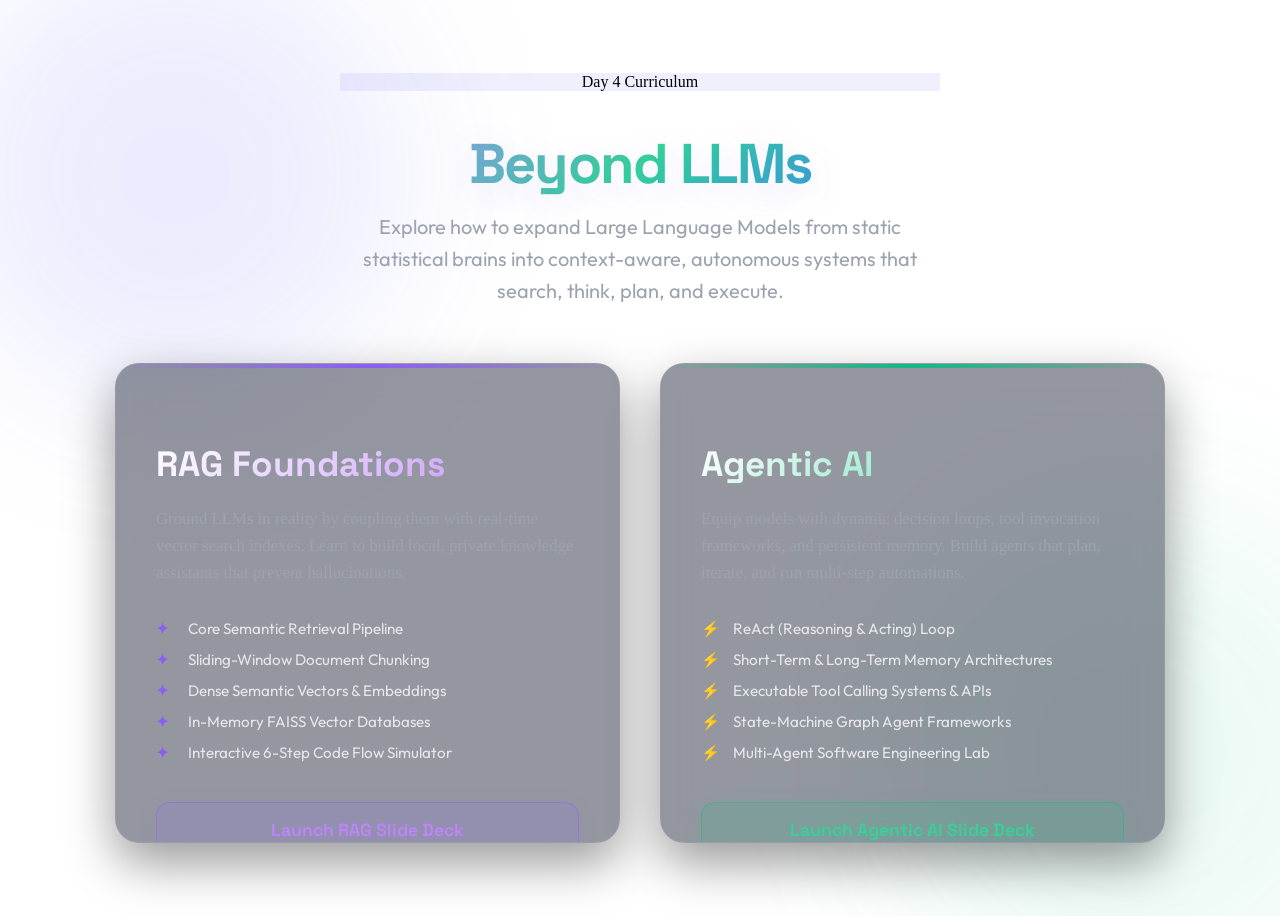
<file: day4_beyond_llm/presentation/index.html>
<!DOCTYPE html>
<html lang="en">

<head>
  <meta charset="utf-8" />
  <meta name="viewport" content="width=device-width, initial-scale=1" />
  <title>Day 4: Beyond LLMs — RAG &amp; Agentic AI Portal</title>
  <link rel="stylesheet" href="deck.css" />
</head>

<body class="anim-deck" style="overflow-x: hidden; min-height: 100vh;">
  <!-- Ambient Backdrop Orbs -->
  <div class="orb orb-a" aria-hidden="true" style="background: rgba(99, 102, 241, 0.12); width: 450px; height: 450px;"></div>
  <div class="orb orb-b" aria-hidden="true" style="background: rgba(16, 185, 129, 0.08); width: 500px; height: 500px;"></div>

  <div class="portal-wrapper">
    <div class="portal-title-area">
      <div class="badge badge-rag" style="border-color: rgba(99, 102, 241, 0.35); background: rgba(99, 102, 241, 0.1); margin-bottom: 1.25rem;">Day 4 Curriculum</div>
      <h1>Beyond LLMs</h1>
      <p>
        Explore how to expand Large Language Models from static statistical brains into context-aware, autonomous systems that search, think, plan, and execute.
      </p>
    </div>

    <div class="portal-grid">
      <!-- Card 1: Retrieval-Augmented Generation -->
      <div class="portal-card portal-card-rag">
        <div class="portal-card-content">
          <h2>RAG Foundations</h2>
          <p>
            Ground LLMs in reality by coupling them with real-time vector search indexes. Learn to build local, private knowledge assistants that prevent hallucinations.
          </p>
          <ul class="portal-card-features">
            <li>Core Semantic Retrieval Pipeline</li>
            <li>Sliding-Window Document Chunking</li>
            <li>Dense Semantic Vectors &amp; Embeddings</li>
            <li>In-Memory FAISS Vector Databases</li>
            <li>Interactive 6-Step Code Flow Simulator</li>
          </ul>
        </div>
        <a href="rag.html" class="portal-btn portal-btn-rag">Launch RAG Slide Deck</a>
      </div>

      <!-- Card 2: Agentic AI -->
      <div class="portal-card portal-card-agent">
        <div class="portal-card-content">
          <h2>Agentic AI</h2>
          <p>
            Equip models with dynamic decision loops, tool invocation frameworks, and persistent memory. Build agents that plan, iterate, and run multi-step automations.
          </p>
          <ul class="portal-card-features">
            <li>ReAct (Reasoning &amp; Acting) Loop</li>
            <li>Short-Term &amp; Long-Term Memory Architectures</li>
            <li>Executable Tool Calling Systems &amp; APIs</li>
            <li>State-Machine Graph Agent Frameworks</li>
            <li>Multi-Agent Software Engineering Lab</li>
          </ul>
        </div>
        <a href="agent.html" class="portal-btn portal-btn-agent">Launch Agentic AI Slide Deck</a>
      </div>
    </div>
  </div>
</body>

</html>
</file>
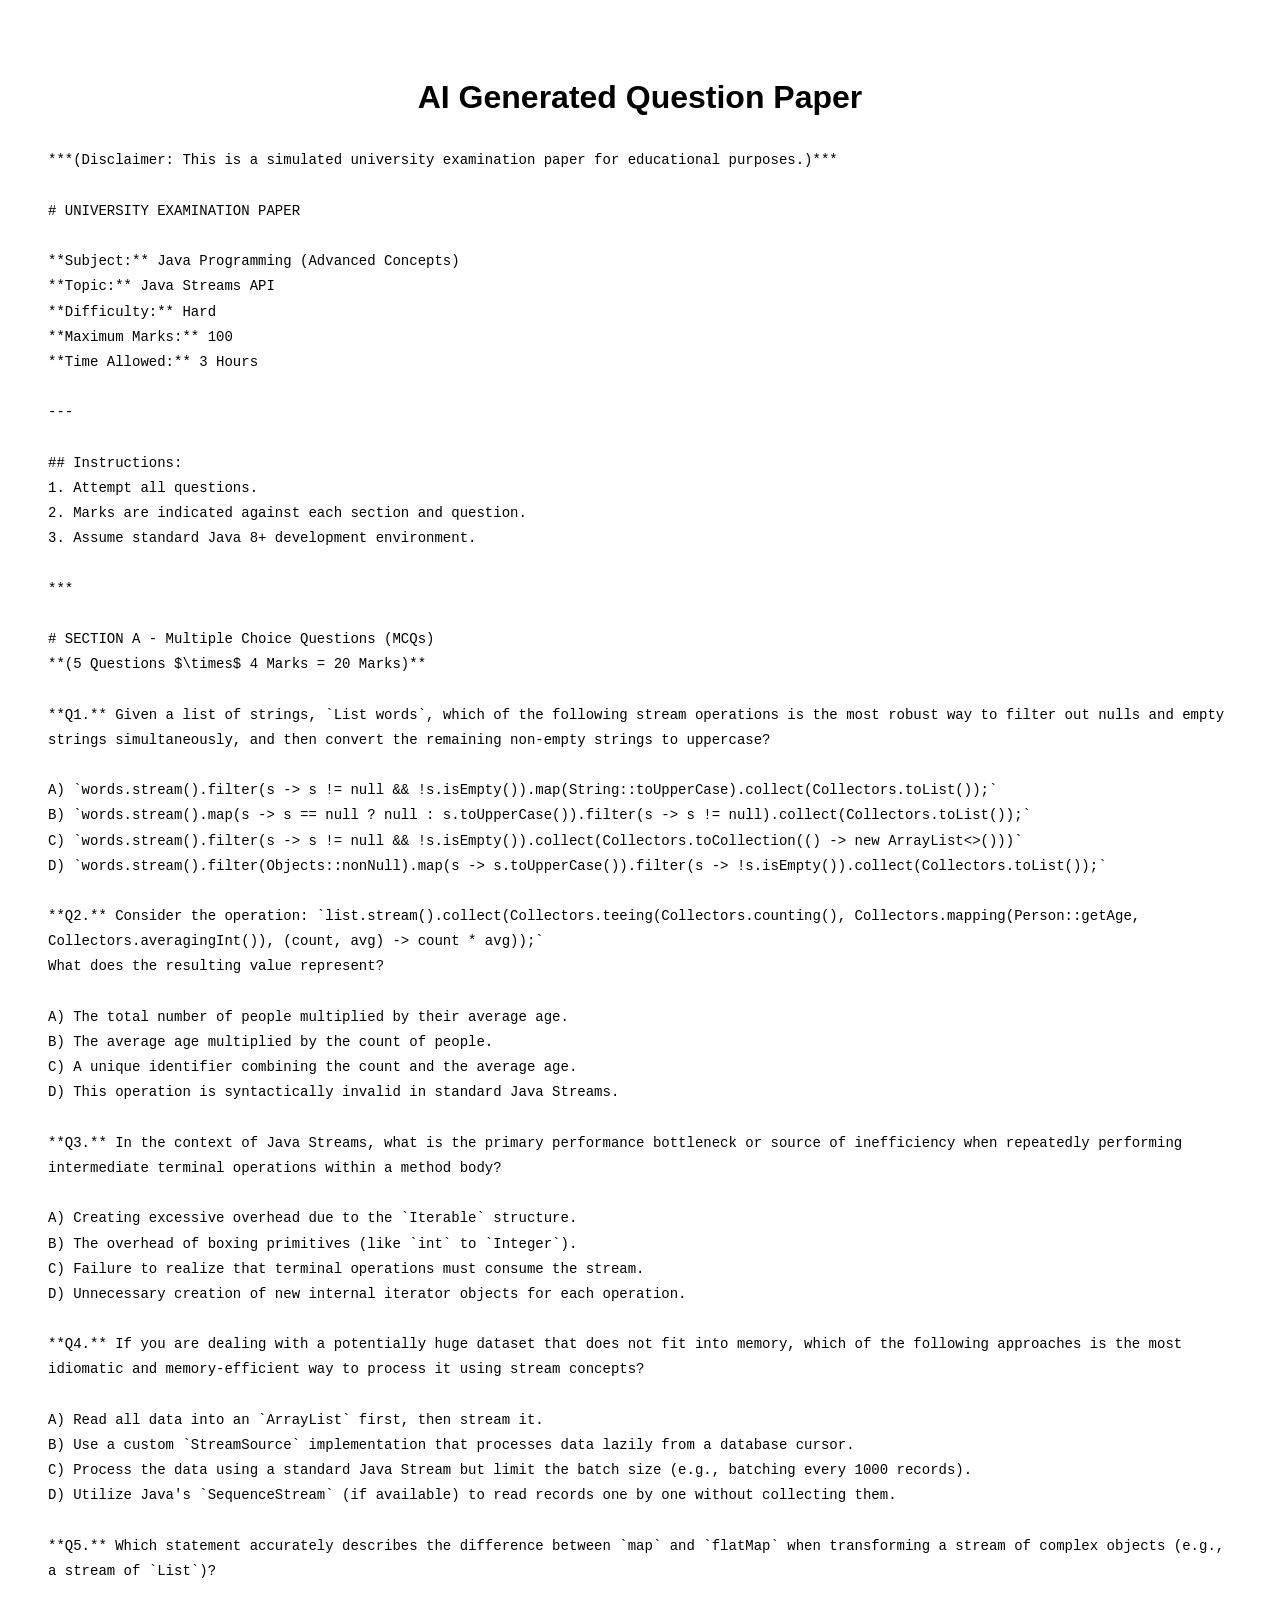
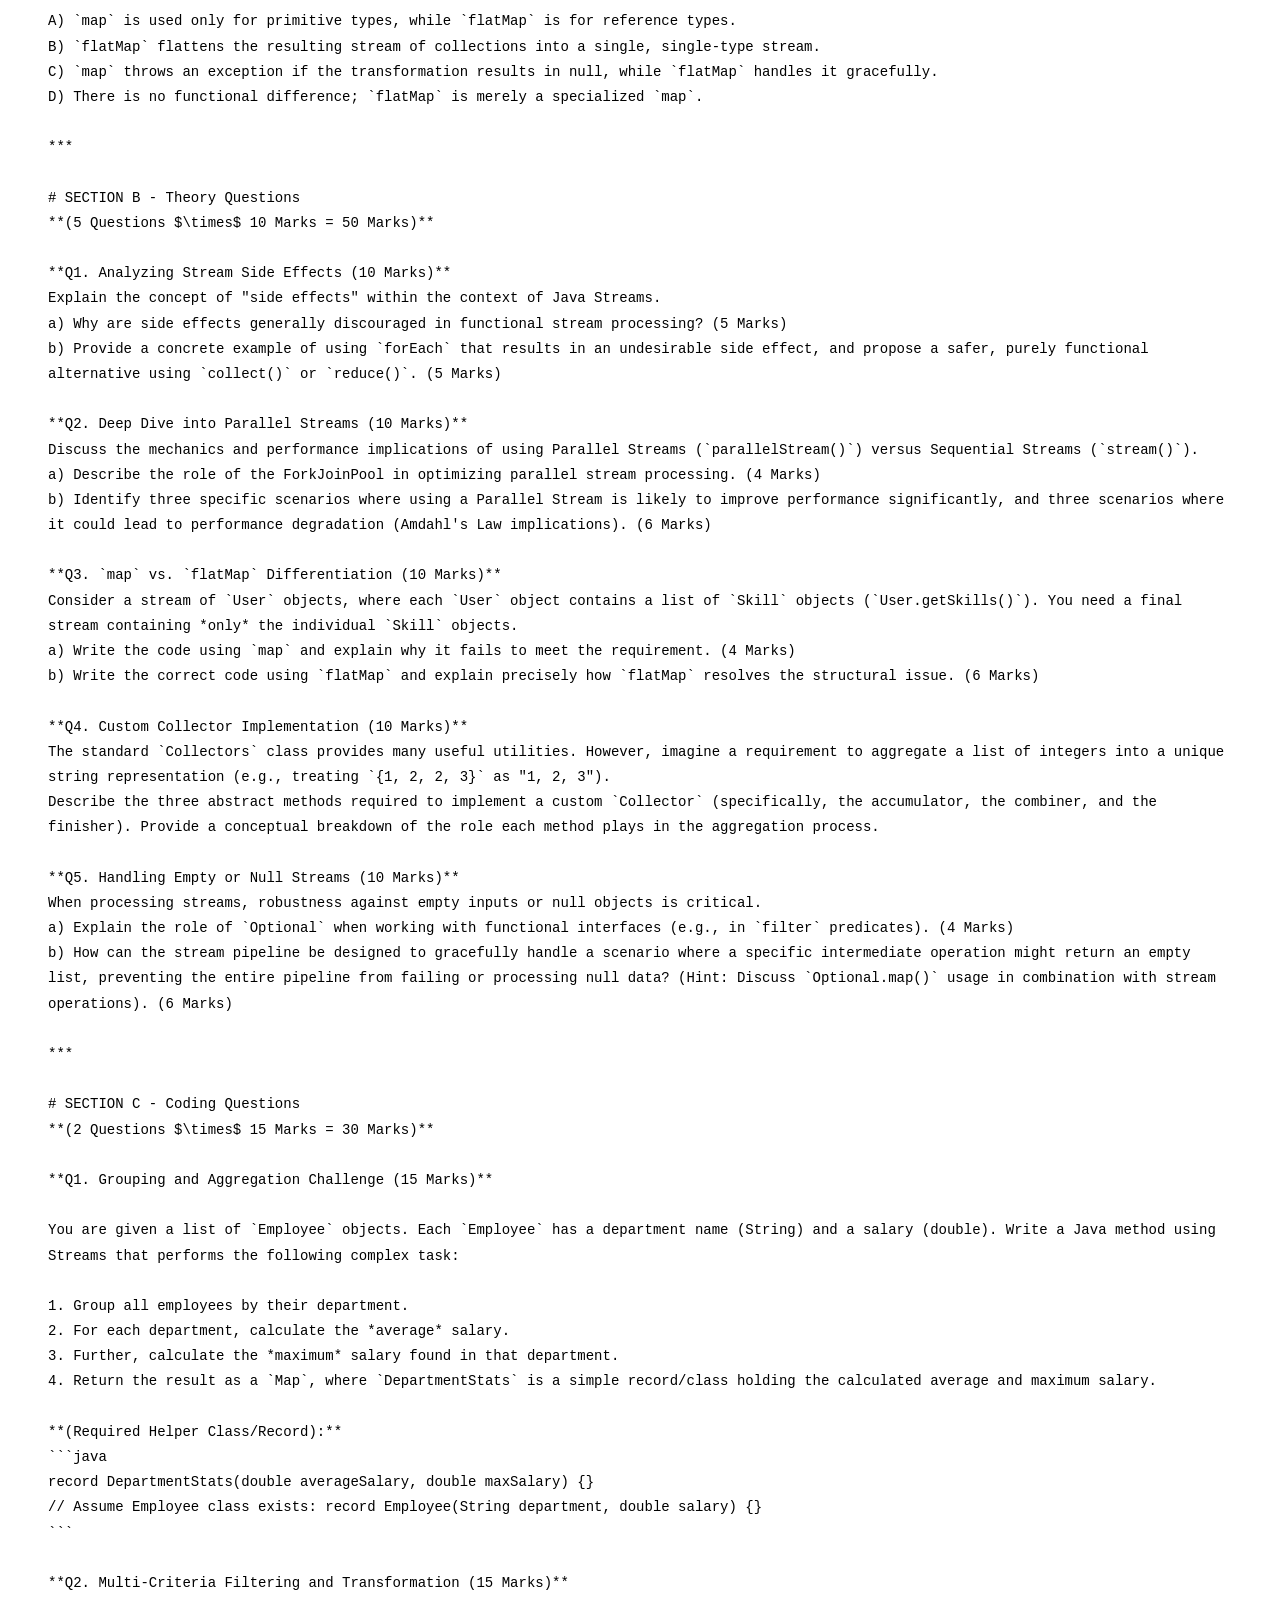
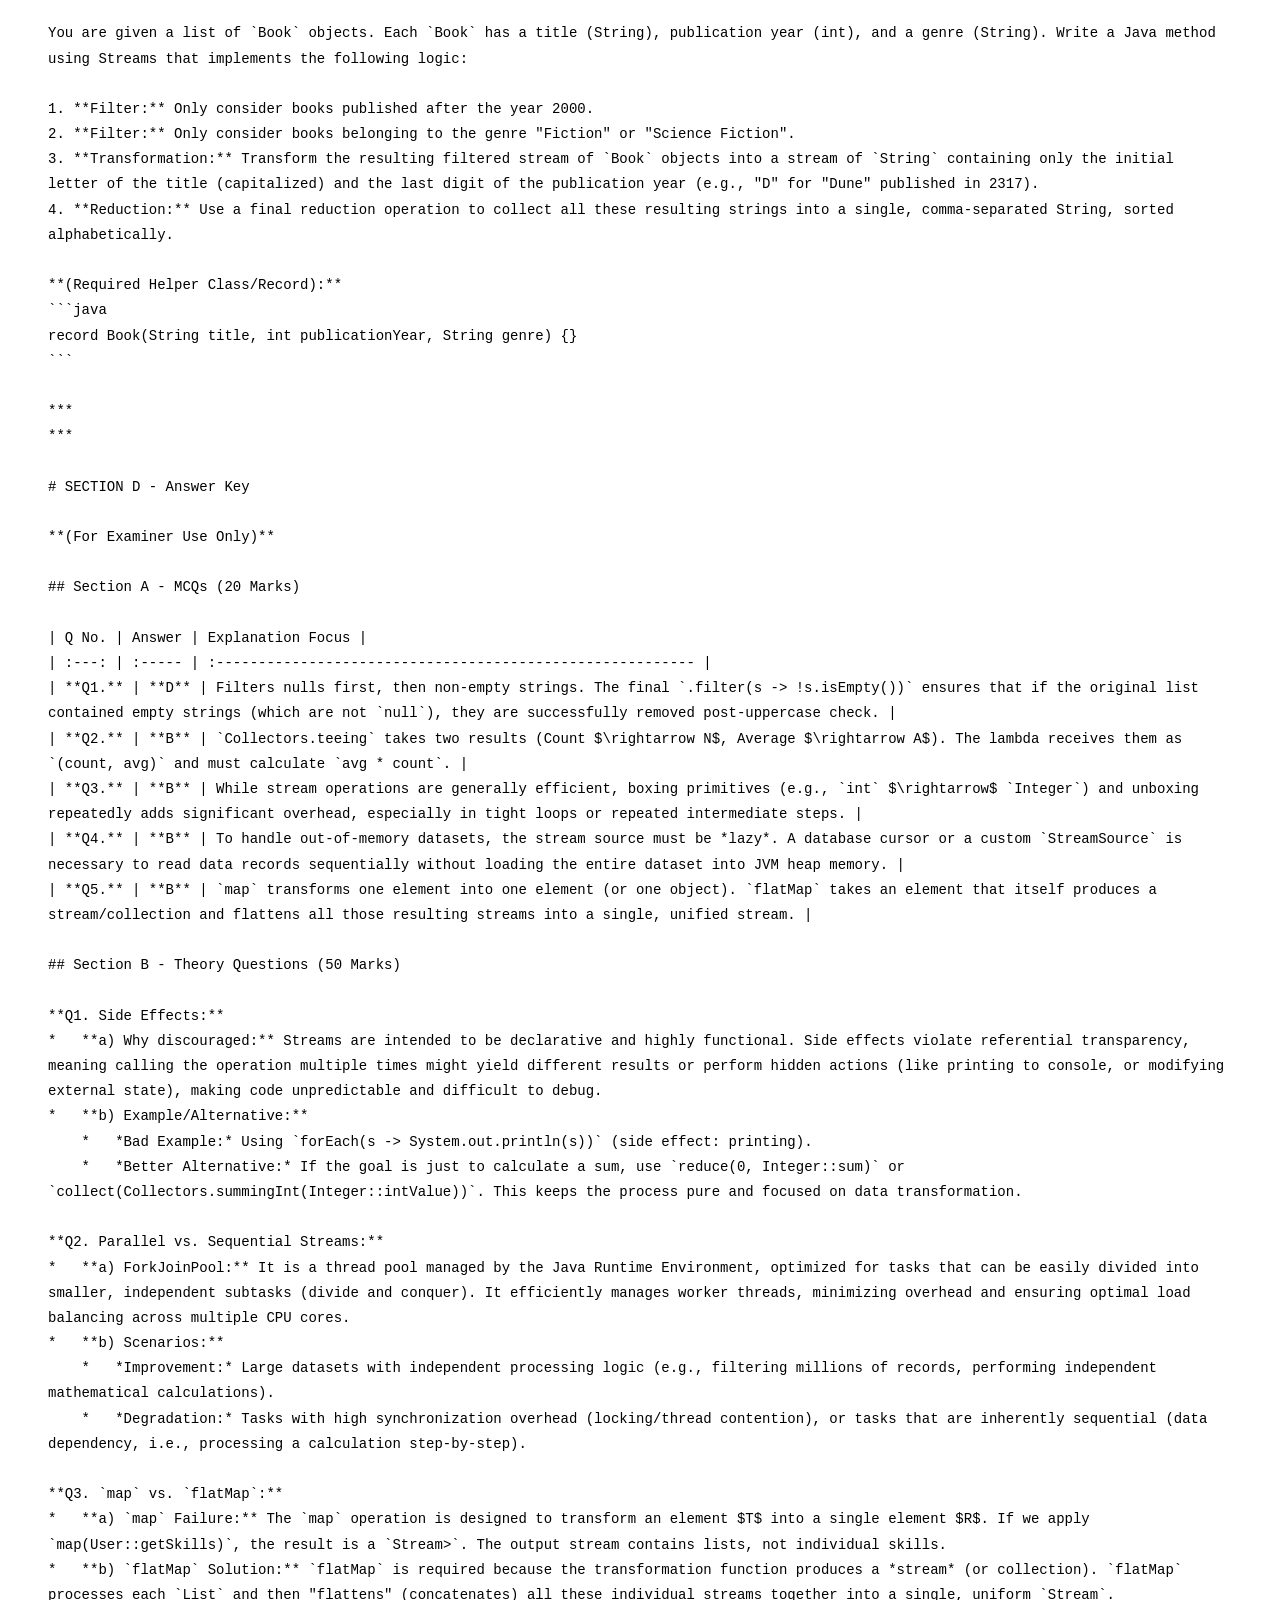
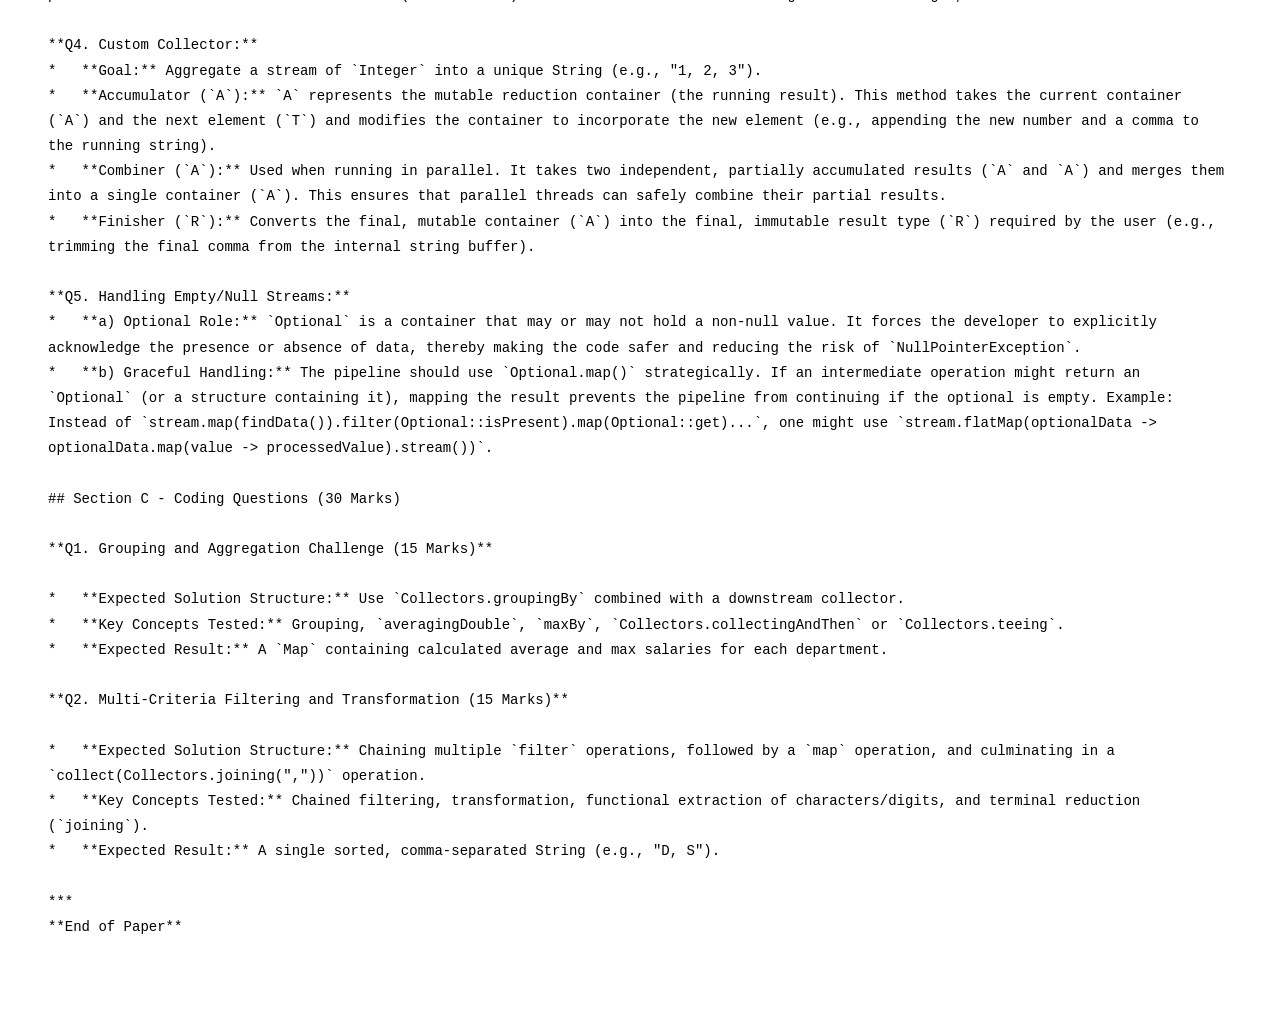
<file: day5_mcp_and_automation/n8n_setup/question-paper.html>
<!DOCTYPE html>
<html>
<head>
    <title>Question Paper</title>

    <style>
        body {
            font-family: Arial, sans-serif;
            padding: 40px;
            line-height: 1.8;
        }

        h1 {
            text-align: center;
        }

        pre {
            white-space: pre-wrap;
            font-size: 14px;
        }
    </style>
</head>

<body>

    <h1>AI Generated Question Paper</h1>

    <pre>
***(Disclaimer: This is a simulated university examination paper for educational purposes.)***

# UNIVERSITY EXAMINATION PAPER

**Subject:** Java Programming (Advanced Concepts)
**Topic:** Java Streams API
**Difficulty:** Hard
**Maximum Marks:** 100
**Time Allowed:** 3 Hours

---

## Instructions:
1. Attempt all questions.
2. Marks are indicated against each section and question.
3. Assume standard Java 8+ development environment.

***

# SECTION A - Multiple Choice Questions (MCQs)
**(5 Questions $\times$ 4 Marks = 20 Marks)**

**Q1.** Given a list of strings, `List<String> words`, which of the following stream operations is the most robust way to filter out nulls and empty strings simultaneously, and then convert the remaining non-empty strings to uppercase?

A) `words.stream().filter(s -> s != null && !s.isEmpty()).map(String::toUpperCase).collect(Collectors.toList());`
B) `words.stream().map(s -> s == null ? null : s.toUpperCase()).filter(s -> s != null).collect(Collectors.toList());`
C) `words.stream().filter(s -> s != null && !s.isEmpty()).collect(Collectors.toCollection(() -> new ArrayList<>()))`
D) `words.stream().filter(Objects::nonNull).map(s -> s.toUpperCase()).filter(s -> !s.isEmpty()).collect(Collectors.toList());`

**Q2.** Consider the operation: `list.stream().collect(Collectors.teeing(Collectors.counting(), Collectors.mapping(Person::getAge, Collectors.averagingInt()), (count, avg) -> count * avg));`
What does the resulting value represent?

A) The total number of people multiplied by their average age.
B) The average age multiplied by the count of people.
C) A unique identifier combining the count and the average age.
D) This operation is syntactically invalid in standard Java Streams.

**Q3.** In the context of Java Streams, what is the primary performance bottleneck or source of inefficiency when repeatedly performing intermediate terminal operations within a method body?

A) Creating excessive overhead due to the `Iterable` structure.
B) The overhead of boxing primitives (like `int` to `Integer`).
C) Failure to realize that terminal operations must consume the stream.
D) Unnecessary creation of new internal iterator objects for each operation.

**Q4.** If you are dealing with a potentially huge dataset that does not fit into memory, which of the following approaches is the most idiomatic and memory-efficient way to process it using stream concepts?

A) Read all data into an `ArrayList` first, then stream it.
B) Use a custom `StreamSource` implementation that processes data lazily from a database cursor.
C) Process the data using a standard Java Stream but limit the batch size (e.g., batching every 1000 records).
D) Utilize Java's `SequenceStream` (if available) to read records one by one without collecting them.

**Q5.** Which statement accurately describes the difference between `map` and `flatMap` when transforming a stream of complex objects (e.g., a stream of `List<String>`)?

A) `map` is used only for primitive types, while `flatMap` is for reference types.
B) `flatMap` flattens the resulting stream of collections into a single, single-type stream.
C) `map` throws an exception if the transformation results in null, while `flatMap` handles it gracefully.
D) There is no functional difference; `flatMap` is merely a specialized `map`.

***

# SECTION B - Theory Questions
**(5 Questions $\times$ 10 Marks = 50 Marks)**

**Q1. Analyzing Stream Side Effects (10 Marks)**
Explain the concept of "side effects" within the context of Java Streams.
a) Why are side effects generally discouraged in functional stream processing? (5 Marks)
b) Provide a concrete example of using `forEach` that results in an undesirable side effect, and propose a safer, purely functional alternative using `collect()` or `reduce()`. (5 Marks)

**Q2. Deep Dive into Parallel Streams (10 Marks)**
Discuss the mechanics and performance implications of using Parallel Streams (`parallelStream()`) versus Sequential Streams (`stream()`).
a) Describe the role of the ForkJoinPool in optimizing parallel stream processing. (4 Marks)
b) Identify three specific scenarios where using a Parallel Stream is likely to improve performance significantly, and three scenarios where it could lead to performance degradation (Amdahl's Law implications). (6 Marks)

**Q3. `map` vs. `flatMap` Differentiation (10 Marks)**
Consider a stream of `User` objects, where each `User` object contains a list of `Skill` objects (`User.getSkills()`). You need a final stream containing *only* the individual `Skill` objects.
a) Write the code using `map` and explain why it fails to meet the requirement. (4 Marks)
b) Write the correct code using `flatMap` and explain precisely how `flatMap` resolves the structural issue. (6 Marks)

**Q4. Custom Collector Implementation (10 Marks)**
The standard `Collectors` class provides many useful utilities. However, imagine a requirement to aggregate a list of integers into a unique string representation (e.g., treating `{1, 2, 2, 3}` as "1, 2, 3").
Describe the three abstract methods required to implement a custom `Collector<T, A, R>` (specifically, the accumulator, the combiner, and the finisher). Provide a conceptual breakdown of the role each method plays in the aggregation process.

**Q5. Handling Empty or Null Streams (10 Marks)**
When processing streams, robustness against empty inputs or null objects is critical.
a) Explain the role of `Optional<T>` when working with functional interfaces (e.g., in `filter` predicates). (4 Marks)
b) How can the stream pipeline be designed to gracefully handle a scenario where a specific intermediate operation might return an empty list, preventing the entire pipeline from failing or processing null data? (Hint: Discuss `Optional.map()` usage in combination with stream operations). (6 Marks)

***

# SECTION C - Coding Questions
**(2 Questions $\times$ 15 Marks = 30 Marks)**

**Q1. Grouping and Aggregation Challenge (15 Marks)**

You are given a list of `Employee` objects. Each `Employee` has a department name (String) and a salary (double). Write a Java method using Streams that performs the following complex task:

1. Group all employees by their department.
2. For each department, calculate the *average* salary.
3. Further, calculate the *maximum* salary found in that department.
4. Return the result as a `Map<String, DepartmentStats>`, where `DepartmentStats` is a simple record/class holding the calculated average and maximum salary.

**(Required Helper Class/Record):**
```java
record DepartmentStats(double averageSalary, double maxSalary) {}
// Assume Employee class exists: record Employee(String department, double salary) {}
```

**Q2. Multi-Criteria Filtering and Transformation (15 Marks)**

You are given a list of `Book` objects. Each `Book` has a title (String), publication year (int), and a genre (String). Write a Java method using Streams that implements the following logic:

1. **Filter:** Only consider books published after the year 2000.
2. **Filter:** Only consider books belonging to the genre "Fiction" or "Science Fiction".
3. **Transformation:** Transform the resulting filtered stream of `Book` objects into a stream of `String` containing only the initial letter of the title (capitalized) and the last digit of the publication year (e.g., "D" for "Dune" published in 2317).
4. **Reduction:** Use a final reduction operation to collect all these resulting strings into a single, comma-separated String, sorted alphabetically.

**(Required Helper Class/Record):**
```java
record Book(String title, int publicationYear, String genre) {}
```

***
***

# SECTION D - Answer Key

**(For Examiner Use Only)**

## Section A - MCQs (20 Marks)

| Q No. | Answer | Explanation Focus |
| :---: | :----- | :--------------------------------------------------------- |
| **Q1.** | **D** | Filters nulls first, then non-empty strings. The final `.filter(s -> !s.isEmpty())` ensures that if the original list contained empty strings (which are not `null`), they are successfully removed post-uppercase check. |
| **Q2.** | **B** | `Collectors.teeing` takes two results (Count $\rightarrow N$, Average $\rightarrow A$). The lambda receives them as `(count, avg)` and must calculate `avg * count`. |
| **Q3.** | **B** | While stream operations are generally efficient, boxing primitives (e.g., `int` $\rightarrow$ `Integer`) and unboxing repeatedly adds significant overhead, especially in tight loops or repeated intermediate steps. |
| **Q4.** | **B** | To handle out-of-memory datasets, the stream source must be *lazy*. A database cursor or a custom `StreamSource` is necessary to read data records sequentially without loading the entire dataset into JVM heap memory. |
| **Q5.** | **B** | `map` transforms one element into one element (or one object). `flatMap` takes an element that itself produces a stream/collection and flattens all those resulting streams into a single, unified stream. |

## Section B - Theory Questions (50 Marks)

**Q1. Side Effects:**
*   **a) Why discouraged:** Streams are intended to be declarative and highly functional. Side effects violate referential transparency, meaning calling the operation multiple times might yield different results or perform hidden actions (like printing to console, or modifying external state), making code unpredictable and difficult to debug.
*   **b) Example/Alternative:**
    *   *Bad Example:* Using `forEach(s -> System.out.println(s))` (side effect: printing).
    *   *Better Alternative:* If the goal is just to calculate a sum, use `reduce(0, Integer::sum)` or `collect(Collectors.summingInt(Integer::intValue))`. This keeps the process pure and focused on data transformation.

**Q2. Parallel vs. Sequential Streams:**
*   **a) ForkJoinPool:** It is a thread pool managed by the Java Runtime Environment, optimized for tasks that can be easily divided into smaller, independent subtasks (divide and conquer). It efficiently manages worker threads, minimizing overhead and ensuring optimal load balancing across multiple CPU cores.
*   **b) Scenarios:**
    *   *Improvement:* Large datasets with independent processing logic (e.g., filtering millions of records, performing independent mathematical calculations).
    *   *Degradation:* Tasks with high synchronization overhead (locking/thread contention), or tasks that are inherently sequential (data dependency, i.e., processing a calculation step-by-step).

**Q3. `map` vs. `flatMap`:**
*   **a) `map` Failure:** The `map` operation is designed to transform an element $T$ into a single element $R$. If we apply `map(User::getSkills)`, the result is a `Stream<List<Skill>>`. The output stream contains lists, not individual skills.
*   **b) `flatMap` Solution:** `flatMap` is required because the transformation function produces a *stream* (or collection). `flatMap` processes each `List<Skill>` and then "flattens" (concatenates) all these individual streams together into a single, uniform `Stream<Skill>`.

**Q4. Custom Collector:**
*   **Goal:** Aggregate a stream of `Integer` into a unique String (e.g., "1, 2, 3").
*   **Accumulator (`A`):** `A` represents the mutable reduction container (the running result). This method takes the current container (`A`) and the next element (`T`) and modifies the container to incorporate the new element (e.g., appending the new number and a comma to the running string).
*   **Combiner (`A`):** Used when running in parallel. It takes two independent, partially accumulated results (`A` and `A`) and merges them into a single container (`A`). This ensures that parallel threads can safely combine their partial results.
*   **Finisher (`R`):** Converts the final, mutable container (`A`) into the final, immutable result type (`R`) required by the user (e.g., trimming the final comma from the internal string buffer).

**Q5. Handling Empty/Null Streams:**
*   **a) Optional Role:** `Optional<T>` is a container that may or may not hold a non-null value. It forces the developer to explicitly acknowledge the presence or absence of data, thereby making the code safer and reducing the risk of `NullPointerException`.
*   **b) Graceful Handling:** The pipeline should use `Optional.map()` strategically. If an intermediate operation might return an `Optional` (or a structure containing it), mapping the result prevents the pipeline from continuing if the optional is empty. Example: Instead of `stream.map(findData()).filter(Optional::isPresent).map(Optional::get)...`, one might use `stream.flatMap(optionalData -> optionalData.map(value -> processedValue).stream())`.

## Section C - Coding Questions (30 Marks)

**Q1. Grouping and Aggregation Challenge (15 Marks)**

*   **Expected Solution Structure:** Use `Collectors.groupingBy` combined with a downstream collector.
*   **Key Concepts Tested:** Grouping, `averagingDouble`, `maxBy`, `Collectors.collectingAndThen` or `Collectors.teeing`.
*   **Expected Result:** A `Map<String, DepartmentStats>` containing calculated average and max salaries for each department.

**Q2. Multi-Criteria Filtering and Transformation (15 Marks)**

*   **Expected Solution Structure:** Chaining multiple `filter` operations, followed by a `map` operation, and culminating in a `collect(Collectors.joining(","))` operation.
*   **Key Concepts Tested:** Chained filtering, transformation, functional extraction of characters/digits, and terminal reduction (`joining`).
*   **Expected Result:** A single sorted, comma-separated String (e.g., "D, S").

***
**End of Paper**
    </pre>

</body>
</html>
</file>
<file: day4_beyond_llm/presentation/deck.css>
/* Reveal.js Custom Premium Theme — Beyond LLMs: RAG & Agents */

@import url("https://fonts.googleapis.com/css2?family=Space+Grotesk:wght@400;500;600;700&family=Outfit:wght@300;400;500;600;700;800&display=swap");

:root {
  --bg-primary: #0b0f19;
  --bg-secondary: #131a2e;
  --text-main: #f3f4f6;
  --text-muted: #9ca3af;

  --rag-glow: rgba(124, 58, 237, 0.15);
  /* Purple */
  --rag-accent: #8b5cf6;

  --agent-glow: rgba(16, 185, 129, 0.15);
  /* Emerald */
  --agent-accent: #10b981;

  --warn-glow: rgba(239, 68, 68, 0.15);
  /* Red */
  --warn-accent: #ef4444;

  --accent-blue: #3b82f6;
}

.reveal {
  font-family: "Outfit", system-ui, sans-serif;
  color: var(--text-main);
  background: radial-gradient(circle at 10% 20%, rgba(99, 102, 241, 0.12) 0%, transparent 45%),
    radial-gradient(circle at 90% 80%, rgba(16, 185, 129, 0.08) 0%, transparent 45%),
    var(--bg-primary);
}

.reveal .slides section {
  text-align: left;
  padding: 2rem;
  box-sizing: border-box;
}

/* Typography */
.reveal h1,
.reveal h2,
.reveal h3 {
  font-family: "Space Grotesk", sans-serif;
  font-weight: 700;
  letter-spacing: -0.02em;
  color: #ffffff;
  line-height: 1.15;
}

.reveal h1 {
  font-size: 2.8rem;
  background: linear-gradient(135deg, #a78bfa 0%, #3b82f6 100%);
  -webkit-background-clip: text;
  -webkit-text-fill-color: transparent;
  margin-bottom: 1rem;
}

.reveal h2 {
  font-size: 2.2rem;
  border-bottom: 2px solid rgba(255, 255, 255, 0.05);
  padding-bottom: 0.4rem;
  margin-bottom: 1.2rem;
}

.reveal h2.rag-header {
  border-image: linear-gradient(to right, var(--rag-accent), transparent) 1;
}

.reveal h2.agent-header {
  border-image: linear-gradient(to right, var(--agent-accent), transparent) 1;
}

.reveal h3 {
  font-size: 1.6rem;
  color: var(--text-main);
}

.reveal p {
  color: var(--text-muted);
  line-height: 1.5;
}

/* Badges & Tags */
.reveal .badge {
  display: inline-block;
  padding: 0.25rem 0.75rem;
  border-radius: 9999px;
  font-size: 0.75rem;
  font-weight: 700;
  text-transform: uppercase;
  letter-spacing: 0.05em;
  margin-bottom: 1rem;
  border: 1px solid rgba(255, 255, 255, 0.1);
}

.reveal .badge-rag {
  background: rgba(139, 92, 246, 0.2);
  color: #a78bfa;
  border-color: rgba(139, 92, 246, 0.3);
}

.reveal .badge-agent {
  background: rgba(16, 185, 129, 0.2);
  color: #34d399;
  border-color: rgba(16, 185, 129, 0.3);
}

.reveal .badge-warning {
  background: rgba(239, 68, 68, 0.2);
  color: #fca5a5;
  border-color: rgba(239, 68, 68, 0.3);
}

/* Glassmorphic Containers */
.reveal .glass-panel {
  background: rgba(30, 41, 59, 0.4);
  backdrop-filter: blur(12px);
  -webkit-backdrop-filter: blur(12px);
  border: 1px solid rgba(255, 255, 255, 0.08);
  border-radius: 16px;
  padding: 1.5rem;
  box-shadow: 0 10px 30px rgba(0, 0, 0, 0.3);
  margin-top: 1rem;
}

.reveal .glass-panel-rag {
  border-color: rgba(139, 92, 246, 0.2);
  box-shadow: 0 10px 30px var(--rag-glow);
}

.reveal .glass-panel-agent {
  border-color: rgba(16, 185, 129, 0.2);
  box-shadow: 0 10px 30px var(--agent-glow);
}

/* Horizontal Columns Layout */
.reveal .slide-cols {
  display: flex;
  gap: 1.5rem;
  align-items: stretch;
  margin-top: 1rem;
}

.reveal .col {
  flex: 1;
}

/* Comparison Tables */
.reveal table {
  width: 100%;
  border-collapse: collapse;
  font-size: 0.85em;
  margin-top: 1rem;
}

.reveal th {
  background: rgba(255, 255, 255, 0.05);
  font-weight: 600;
  border-bottom: 2px solid rgba(255, 255, 255, 0.1);
  padding: 0.75rem;
  color: #ffffff;
}

.reveal td {
  padding: 0.75rem;
  border-bottom: 1px solid rgba(255, 255, 255, 0.05);
}

.reveal tr:hover td {
  background: rgba(255, 255, 255, 0.02);
}

/* Flowchart Visuals */
.flow-diagram {
  display: flex;
  flex-direction: column;
  align-items: center;
  gap: 0.5rem;
  margin: 1rem 0;
}

.flow-node {
  background: rgba(255, 255, 255, 0.05);
  border: 1px solid rgba(255, 255, 255, 0.1);
  border-radius: 8px;
  padding: 0.5rem 1.5rem;
  font-weight: 600;
  font-size: 0.9em;
  transition: all 0.3s ease;
  min-width: 260px;
  text-align: center;
  position: relative;
}

.flow-node-rag {
  border-color: rgba(139, 92, 246, 0.4);
  background: rgba(139, 92, 246, 0.08);
}

.flow-node-agent {
  border-color: rgba(16, 185, 129, 0.4);
  background: rgba(16, 185, 129, 0.08);
}

.flow-arrow {
  color: var(--text-muted);
  font-size: 1.25rem;
  animation: pulse 1.5s infinite;
}

/* Ambient Backdrop Floating Orbs */
.anim-deck .orb {
  position: fixed;
  border-radius: 50%;
  filter: blur(80px);
  z-index: 0;
  pointer-events: none;
}

.anim-deck .orb-a {
  width: 350px;
  height: 350px;
  background: rgba(99, 102, 241, 0.08);
  top: -50px;
  left: -50px;
  animation: floatOrb 25s ease-in-out infinite alternate;
}

.anim-deck .orb-b {
  width: 400px;
  height: 400px;
  background: rgba(16, 185, 129, 0.06);
  bottom: -100px;
  right: -100px;
  animation: floatOrb 30s ease-in-out infinite alternate-reverse;
}

/* Animations */
@keyframes floatOrb {
  0% {
    transform: translate(0, 0) scale(1);
  }

  50% {
    transform: translate(40px, 30px) scale(1.1);
  }

  100% {
    transform: translate(-20px, 50px) scale(0.95);
  }
}

@keyframes pulse {

  0%,
  100% {
    opacity: 0.6;
    transform: translateY(0);
  }

  50% {
    opacity: 1;
    transform: translateY(3px);
  }
}

/* Slide media / Image styling */
.img-container {
  overflow: hidden;
  border-radius: 12px;
  border: 1px solid rgba(255, 255, 255, 0.1);
  box-shadow: 0 12px 30px rgba(0, 0, 0, 0.4);
  position: relative;
  height: 280px;
}

.img-container img {
  width: 100%;
  height: 100%;
  object-fit: cover;
  transition: transform 0.5s ease;
}

.img-container:hover img {
  transform: scale(1.05);
}

.img-label {
  position: absolute;
  bottom: 0;
  left: 0;
  right: 0;
  background: linear-gradient(transparent, rgba(0, 0, 0, 0.8));
  padding: 0.75rem;
  font-size: 0.8em;
  color: #fff;
  font-weight: 500;
}

/* Code styling overrides */
.reveal pre {
  background: rgba(15, 23, 42, 0.8);
  border: 1px solid rgba(255, 255, 255, 0.08);
  border-radius: 12px;
  box-shadow: 0 8px 30px rgba(0, 0, 0, 0.3);
  margin-top: 1rem;
}

.reveal pre code {
  padding: 1rem;
  font-size: 0.75em;
  line-height: 1.45;
}

/* Custom checklist icons */
.check-list {
  list-style: none !important;
  padding-left: 0 !important;
}

.check-list li {
  position: relative;
  padding-left: 1.75rem !important;
  margin-bottom: 0.5rem !important;
}

.check-list li::before {
  content: "✓";
  position: absolute;
  left: 0;
  color: var(--agent-accent);
  font-weight: 900;
}

.cross-list {
  list-style: none !important;
  padding-left: 0 !important;
}

.cross-list li {
  position: relative;
  padding-left: 1.75rem !important;
  margin-bottom: 0.5rem !important;
}

.cross-list li::before {
  content: "✗";
  position: absolute;
  left: 0;
  color: var(--warn-accent);
  font-weight: 900;
}

/* Custom Step Card Grid */
.steps-grid {
  display: grid;
  grid-template-columns: repeat(3, 1fr);
  gap: 1rem;
  margin-top: 1rem;
}

.step-card {
  background: rgba(255, 255, 255, 0.03);
  border: 1px solid rgba(255, 255, 255, 0.06);
  border-radius: 12px;
  padding: 1rem;
  position: relative;
  display: flex;
  flex-direction: column;
  gap: 0.25rem;
}

.step-num {
  position: absolute;
  top: 0.5rem;
  right: 0.75rem;
  font-size: 1.5rem;
  font-weight: 800;
  opacity: 0.15;
  font-family: "Space Grotesk", sans-serif;
}

.step-title {
  font-weight: 600;
  font-size: 0.95em;
  color: #fff;
  margin-bottom: 0.25rem;
}

.step-desc {
  font-size: 0.75em;
  color: var(--text-muted);
  line-height: 1.35;
}

/* Interactive Code Flow Visualizer */
.code-flow-slide .slide-cols {
  height: 520px;
  align-items: stretch;
}

.code-flow-slide .col {
  height: 100%;
}

.editor-header {
  background: rgba(15, 23, 42, 0.4);
  padding: 0.5rem 1rem;
  border-top-left-radius: 12px;
  border-top-right-radius: 12px;
  display: flex;
  align-items: center;
  gap: 8px;
  border-bottom: 1px solid rgba(255, 255, 255, 0.08);
}

.editor-dot {
  width: 10px;
  height: 10px;
  border-radius: 50%;
}

.editor-dot.red { background: #ef4444; }
.editor-dot.yellow { background: #f59e0b; }
.editor-dot.green { background: #10b981; }

.editor-code {
  background: rgba(15, 23, 42, 0.85);
  backdrop-filter: blur(8px);
  border-bottom-left-radius: 12px;
  border-bottom-right-radius: 12px;
  padding: 1rem;
  overflow-y: auto;
  height: calc(100% - 35px);
  box-sizing: border-box;
}

.code-segment {
  padding: 0.4rem 0.6rem;
  margin-bottom: 0.6rem;
  border-radius: 6px;
  border-left: 3px solid transparent;
  transition: all 0.3s cubic-bezier(0.4, 0, 0.2, 1);
  opacity: 0.25;
}

.code-segment.active {
  opacity: 1;
  background: rgba(139, 92, 246, 0.12);
  border-left-color: var(--rag-accent);
  box-shadow: 0 4px 15px rgba(139, 92, 246, 0.1);
  transform: translateX(4px);
}

.code-segment code {
  font-family: 'Space Grotesk', monospace;
  font-size: 0.52em !important;
  line-height: 1.4 !important;
  padding: 0 !important;
  background: transparent !important;
  box-shadow: none !important;
}

/* Syntax Highlighting Utilities for Mock Editor */
.code-comment { color: #6b7280; font-style: italic; }
.code-keyword { color: #f472b6; font-weight: bold; }
.code-func { color: #60a5fa; font-weight: bold; }
.code-string { color: #34d399; }
.code-number { color: #f59e0b; }

/* Interactive Pipeline Visualizer */
.pipeline-container {
  display: flex;
  flex-direction: column;
  justify-content: space-between;
  height: 100%;
  padding: 0.25rem 0;
  box-sizing: border-box;
}

.pipeline-node {
  display: flex;
  align-items: center;
  gap: 12px;
  border-radius: 10px;
  border: 1px dashed rgba(255, 255, 255, 0.08);
  padding: 0.45rem 1rem;
  background: rgba(0, 0, 0, 0.25);
  transition: all 0.4s cubic-bezier(0.4, 0, 0.2, 1);
}

.pipeline-node.active {
  border-color: var(--rag-accent) !important;
  background: rgba(139, 92, 246, 0.25) !important;
  box-shadow: 0 0 20px var(--rag-glow) !important;
  transform: scale(1.03);
}

.pipeline-node.completed {
  border-color: rgba(139, 92, 246, 0.45) !important;
  background: rgba(139, 92, 246, 0.08) !important;
  opacity: 0.8;
}

.pipeline-arrow {
  text-align: center;
  font-size: 0.85rem;
  color: var(--text-muted);
  opacity: 0.25;
  transition: all 0.3s ease;
  margin: -0.2rem 0;
}

.pipeline-arrow.completed {
  color: var(--rag-accent) !important;
  opacity: 1 !important;
  font-weight: bold;
}

/* Presentation Launch Portal Layout */
.portal-wrapper {
  min-height: 100vh;
  display: flex;
  flex-direction: column;
  justify-content: center;
  align-items: center;
  padding: 2rem;
  box-sizing: border-box;
  z-index: 1;
  position: relative;
}

.portal-title-area {
  text-align: center;
  margin-bottom: 3.5rem;
}

.portal-title-area h1 {
  font-family: "Space Grotesk", sans-serif;
  font-size: 3.5rem;
  font-weight: 700;
  letter-spacing: -0.03em;
  margin-bottom: 0.75rem;
  background: linear-gradient(135deg, #a78bfa 0%, #34d399 50%, #3b82f6 100%);
  -webkit-background-clip: text;
  -webkit-text-fill-color: transparent;
  text-shadow: 0 10px 40px rgba(99, 102, 241, 0.15);
}

.portal-title-area p {
  font-family: "Outfit", sans-serif;
  font-size: 1.25rem;
  color: var(--text-muted);
  max-width: 600px;
  margin: 0 auto;
  line-height: 1.6;
}

.portal-grid {
  display: grid;
  grid-template-columns: repeat(2, 1fr);
  gap: 2.5rem;
  width: 100%;
  max-width: 1050px;
}

.portal-card {
  background: rgba(19, 26, 46, 0.45);
  backdrop-filter: blur(20px);
  -webkit-backdrop-filter: blur(20px);
  border: 1px solid rgba(255, 255, 255, 0.06);
  border-radius: 24px;
  padding: 3rem 2.5rem;
  display: flex;
  flex-direction: column;
  justify-content: space-between;
  transition: all 0.5s cubic-bezier(0.16, 1, 0.3, 1);
  box-shadow: 0 20px 50px rgba(0, 0, 0, 0.4);
  position: relative;
  overflow: hidden;
  height: 480px;
  box-sizing: border-box;
}

.portal-card::before {
  content: "";
  position: absolute;
  top: 0;
  left: 0;
  right: 0;
  height: 4px;
  transition: all 0.4s ease;
}

.portal-card-rag::before {
  background: linear-gradient(90deg, transparent, var(--rag-accent), transparent);
}

.portal-card-agent::before {
  background: linear-gradient(90deg, transparent, var(--agent-accent), transparent);
}

.portal-card:hover {
  transform: translateY(-8px) scale(1.02);
  border-color: rgba(255, 255, 255, 0.12);
}

.portal-card-rag:hover {
  box-shadow: 0 30px 60px rgba(124, 58, 237, 0.18), 0 0 40px rgba(124, 58, 237, 0.08);
  background: rgba(25, 20, 50, 0.45);
}

.portal-card-agent:hover {
  box-shadow: 0 30px 60px rgba(16, 185, 129, 0.18), 0 0 40px rgba(16, 185, 129, 0.08);
  background: rgba(16, 35, 30, 0.45);
}

.portal-card-content h2 {
  font-family: "Space Grotesk", sans-serif;
  font-size: 2.2rem;
  font-weight: 700;
  margin-bottom: 1.25rem;
  border: none;
  padding: 0;
}

.portal-card-rag h2 {
  background: linear-gradient(135deg, #ffffff 0%, #c084fc 100%);
  -webkit-background-clip: text;
  -webkit-text-fill-color: transparent;
}

.portal-card-agent h2 {
  background: linear-gradient(135deg, #ffffff 0%, #34d399 100%);
  -webkit-background-clip: text;
  -webkit-text-fill-color: transparent;
}

.portal-card-content p {
  font-size: 1.05rem;
  line-height: 1.6;
  color: var(--text-muted);
  margin-bottom: 2rem;
}

.portal-card-features {
  list-style: none;
  padding: 0;
  margin: 0 0 2.5rem 0;
}

.portal-card-features li {
  position: relative;
  padding-left: 2rem;
  font-size: 0.95rem;
  color: #e5e7eb;
  margin-bottom: 0.75rem;
  font-family: "Outfit", sans-serif;
}

.portal-card-features li::before {
  position: absolute;
  left: 0;
  font-weight: 700;
}

.portal-card-rag .portal-card-features li::before {
  content: "✦";
  color: var(--rag-accent);
}

.portal-card-agent .portal-card-features li::before {
  content: "⚡";
  color: var(--agent-accent);
}

.portal-btn {
  display: inline-flex;
  align-items: center;
  justify-content: center;
  padding: 1rem 2rem;
  border-radius: 14px;
  font-family: "Space Grotesk", sans-serif;
  font-weight: 600;
  font-size: 1.1rem;
  text-decoration: none;
  transition: all 0.3s cubic-bezier(0.4, 0, 0.2, 1);
  cursor: pointer;
  border: 1px solid transparent;
}

.portal-btn-rag {
  background: rgba(139, 92, 246, 0.15);
  color: #c084fc;
  border-color: rgba(139, 92, 246, 0.4);
  box-shadow: 0 4px 20px rgba(139, 92, 246, 0.1);
}

.portal-btn-rag:hover {
  background: #8b5cf6;
  color: #ffffff;
  box-shadow: 0 8px 25px rgba(139, 92, 246, 0.35);
  transform: translateY(-2px);
}

.portal-btn-agent {
  background: rgba(16, 185, 129, 0.15);
  color: #34d399;
  border-color: rgba(16, 185, 129, 0.4);
  box-shadow: 0 4px 20px rgba(16, 185, 129, 0.1);
}

.portal-btn-agent:hover {
  background: #10b981;
  color: #ffffff;
  box-shadow: 0 8px 25px rgba(16, 185, 129, 0.35);
  transform: translateY(-2px);
}

/* Slide back button for isolated slides */
.slide-back-home {
  position: fixed;
  bottom: 20px;
  left: 20px;
  z-index: 999;
  background: rgba(19, 26, 46, 0.7);
  backdrop-filter: blur(10px);
  border: 1px solid rgba(255, 255, 255, 0.08);
  padding: 0.5rem 1rem;
  border-radius: 8px;
  color: var(--text-muted);
  font-family: "Space Grotesk", sans-serif;
  font-size: 0.8rem;
  font-weight: 500;
  text-decoration: none;
  display: flex;
  align-items: center;
  gap: 6px;
  transition: all 0.3s ease;
}

.slide-back-home:hover {
  color: #ffffff;
  border-color: rgba(255, 255, 255, 0.2);
  background: rgba(19, 26, 46, 0.95);
  transform: translateY(-1px);
}
</file>
